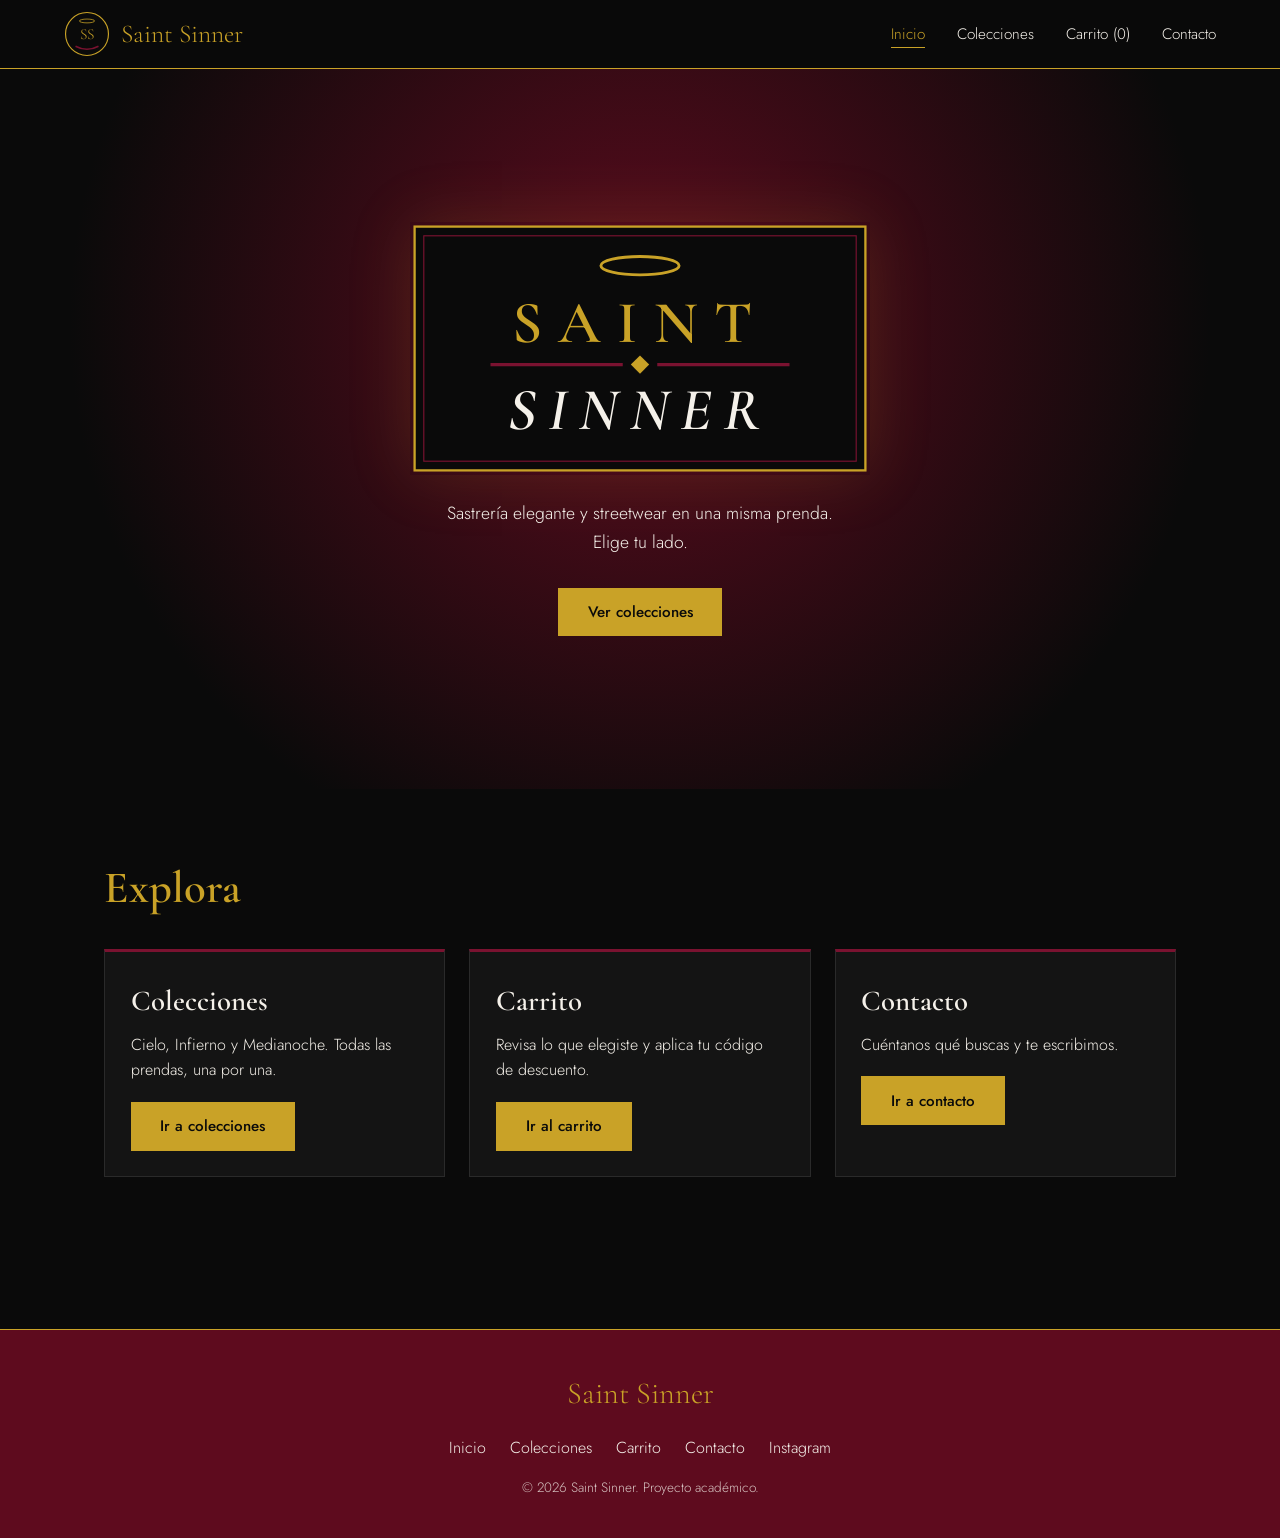
<file: index.html>
<!DOCTYPE html>
<html lang="es">
<head>
  <meta charset="UTF-8">
  <meta name="viewport" content="width=device-width, initial-scale=1.0">
  <title>Inicio | SAINT SINNER</title>
  <link rel="preconnect" href="https://fonts.googleapis.com">
  <link rel="preconnect" href="https://fonts.gstatic.com" crossorigin>
  <link href="https://fonts.googleapis.com/css2?family=Cormorant+Garamond:ital,wght@0,500;0,600;1,500&family=Jost:wght@300;400;500&display=swap" rel="stylesheet">
  <link rel="stylesheet" href="styles.css">
</head>
<body>

  <header class="encabezado">
    <a href="index.html" class="marca" aria-label="Saint Sinner, ir al inicio">
      <svg viewBox="0 0 120 120" width="46" height="46" role="img" aria-label="Logo Saint Sinner">
        <circle cx="60" cy="60" r="56" fill="#0A0A0A" stroke="#C9A227" stroke-width="3"/>
        <ellipse cx="60" cy="26" rx="20" ry="5" fill="none" stroke="#C9A227" stroke-width="2"/>
        <text x="60" y="72" text-anchor="middle" font-family="'Cormorant Garamond', Georgia, serif" font-size="40" fill="#C9A227">SS</text>
        <path d="M30 92 Q60 108 90 92" fill="none" stroke="#7A1230" stroke-width="4"/>
      </svg>
      <span>Saint Sinner</span>
    </a>
    <nav class="menu" aria-label="Navegación principal">
      <button id="btn-menu" class="btn-menu" aria-label="Abrir menú">Menú</button>
      <ul id="lista-menu">
        <li><a href="index.html" aria-current="page">Inicio</a></li>
        <li><a href="colecciones.html">Colecciones</a></li>
        <li><a href="carrito.html">Carrito (<span id="contador">0</span>)</a></li>
        <li><a href="contacto.html">Contacto</a></li>
      </ul>
    </nav>
  </header>

  <main>
    <section class="hero">
      <h1 class="hero-logo">
        <svg viewBox="0 0 400 220" role="img" aria-label="Saint Sinner">
          <rect x="4" y="4" width="392" height="212" fill="#0A0A0A" stroke="#C9A227" stroke-width="2"/>
          <rect x="12" y="12" width="376" height="196" fill="none" stroke="#7A1230" stroke-width="1"/>
          <ellipse cx="200" cy="38" rx="34" ry="8" fill="none" stroke="#C9A227" stroke-width="2.5"/>
          <text x="200" y="104" text-anchor="middle" font-family="'Cormorant Garamond', Georgia, serif" font-size="52" letter-spacing="14" fill="#C9A227">SAINT</text>
          <line x1="70" y1="124" x2="185" y2="124" stroke="#7A1230" stroke-width="3"/>
          <path d="M200 116 L208 124 L200 132 L192 124 Z" fill="#C9A227"/>
          <line x1="215" y1="124" x2="330" y2="124" stroke="#7A1230" stroke-width="3"/>
          <text x="200" y="180" text-anchor="middle" font-family="'Cormorant Garamond', Georgia, serif" font-size="52" font-style="italic" letter-spacing="10" fill="#F5F1EA">SINNER</text>
        </svg>
      </h1>
      <p class="hero-texto">Sastrería elegante y streetwear en una misma prenda. Elige tu lado.</p>
      <a href="colecciones.html" class="boton">Ver colecciones</a>
    </section>

    <section class="seccion">
      <h2>Explora</h2>
      <div class="tarjetas-inicio">
        <article class="tarjeta">
          <h3>Colecciones</h3>
          <p>Cielo, Infierno y Medianoche. Todas las prendas, una por una.</p>
          <a href="colecciones.html" class="boton">Ir a colecciones</a>
        </article>
        <article class="tarjeta">
          <h3>Carrito</h3>
          <p>Revisa lo que elegiste y aplica tu código de descuento.</p>
          <a href="carrito.html" class="boton">Ir al carrito</a>
        </article>
        <article class="tarjeta">
          <h3>Contacto</h3>
          <p>Cuéntanos qué buscas y te escribimos.</p>
          <a href="contacto.html" class="boton">Ir a contacto</a>
        </article>
      </div>
    </section>
  </main>

  <footer class="pie">
    <p class="pie-marca">Saint Sinner</p>
    <ul>
      <li><a href="index.html">Inicio</a></li>
      <li><a href="colecciones.html">Colecciones</a></li>
      <li><a href="carrito.html">Carrito</a></li>
      <li><a href="contacto.html">Contacto</a></li>
      <li><a href="https://www.instagram.com" target="_blank" rel="noopener">Instagram</a></li>
    </ul>
    <p class="pie-copy">© <span id="anio">2026</span> Saint Sinner. Proyecto académico.</p>
  </footer>

  <script src="datos.js"></script>
  
</body>
</html>
</file>
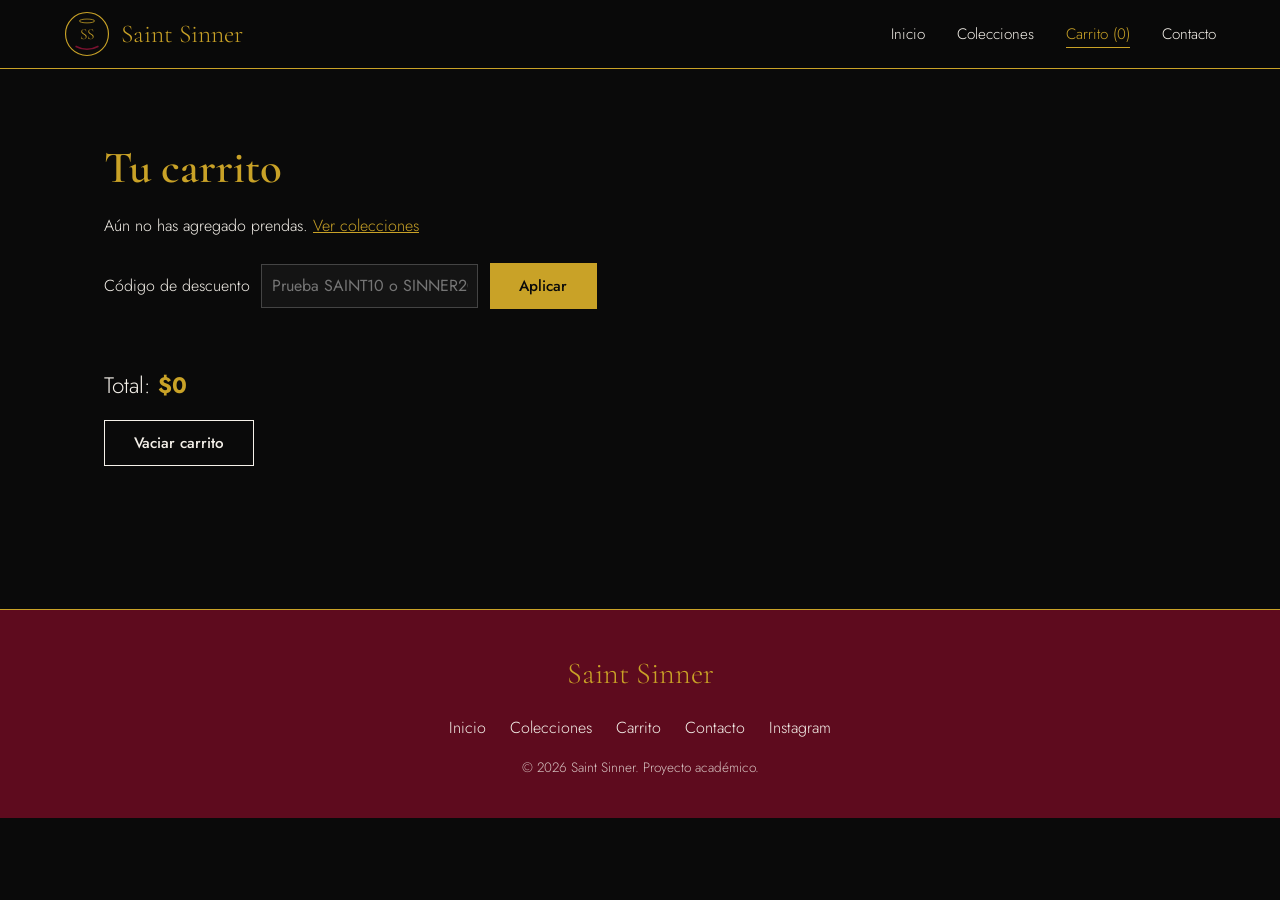
<file: carrito.html>
<!DOCTYPE html>
<html lang="es">
<head>
  <meta charset="UTF-8">
  <meta name="viewport" content="width=device-width, initial-scale=1.0">
  <title>Carrito | SAINT SINNER</title>
  <link rel="preconnect" href="https://fonts.googleapis.com">
  <link rel="preconnect" href="https://fonts.gstatic.com" crossorigin>
  <link href="https://fonts.googleapis.com/css2?family=Cormorant+Garamond:ital,wght@0,500;0,600;1,500&family=Jost:wght@300;400;500&display=swap" rel="stylesheet">
  <link rel="stylesheet" href="styles.css">
</head>
<body>

  <header class="encabezado">
    <a href="index.html" class="marca" aria-label="Saint Sinner, ir al inicio">
      <svg viewBox="0 0 120 120" width="46" height="46" role="img" aria-label="Logo Saint Sinner">
        <circle cx="60" cy="60" r="56" fill="#0A0A0A" stroke="#C9A227" stroke-width="3"/>
        <ellipse cx="60" cy="26" rx="20" ry="5" fill="none" stroke="#C9A227" stroke-width="2"/>
        <text x="60" y="72" text-anchor="middle" font-family="'Cormorant Garamond', Georgia, serif" font-size="40" fill="#C9A227">SS</text>
        <path d="M30 92 Q60 108 90 92" fill="none" stroke="#7A1230" stroke-width="4"/>
      </svg>
      <span>Saint Sinner</span>
    </a>
    <nav class="menu" aria-label="Navegación principal">
      <button id="btn-menu" class="btn-menu" aria-label="Abrir menú">Menú</button>
      <ul id="lista-menu">
        <li><a href="index.html">Inicio</a></li>
        <li><a href="colecciones.html">Colecciones</a></li>
        <li><a href="carrito.html" aria-current="page">Carrito (<span id="contador">0</span>)</a></li>
        <li><a href="contacto.html">Contacto</a></li>
      </ul>
    </nav>
  </header>

  <main>
    <section class="seccion">
      <h1>Tu carrito</h1>
      <ul id="lista-carrito" class="lista-carrito"></ul>
      <p id="msg-vacio">Aún no has agregado prendas. <a href="colecciones.html" class="enlace">Ver colecciones</a></p>

      <div class="cupon">
        <label for="codigo">Código de descuento</label>
        <input type="text" id="codigo" placeholder="Prueba SAINT10 o SINNER20">
        <button id="btn-cupon" class="boton">Aplicar</button>
      </div>
      <p id="msg-cupon" class="mensaje"></p>

      <p class="total">Total: <strong id="total">$0</strong></p>
      <button id="btn-vaciar" class="boton boton-claro">Vaciar carrito</button>
    </section>
  </main>

  <footer class="pie">
    <p class="pie-marca">Saint Sinner</p>
    <ul>
      <li><a href="index.html">Inicio</a></li>
      <li><a href="colecciones.html">Colecciones</a></li>
      <li><a href="carrito.html">Carrito</a></li>
      <li><a href="contacto.html">Contacto</a></li>
      <li><a href="https://www.instagram.com" target="_blank" rel="noopener">Instagram</a></li>
    </ul>
    <p class="pie-copy">© <span id="anio">2026</span> Saint Sinner. Proyecto académico.</p>
  </footer>

  <script src="datos.js"></script>
  <script src="carrito.js"></script>
</body>
</html>
</file>
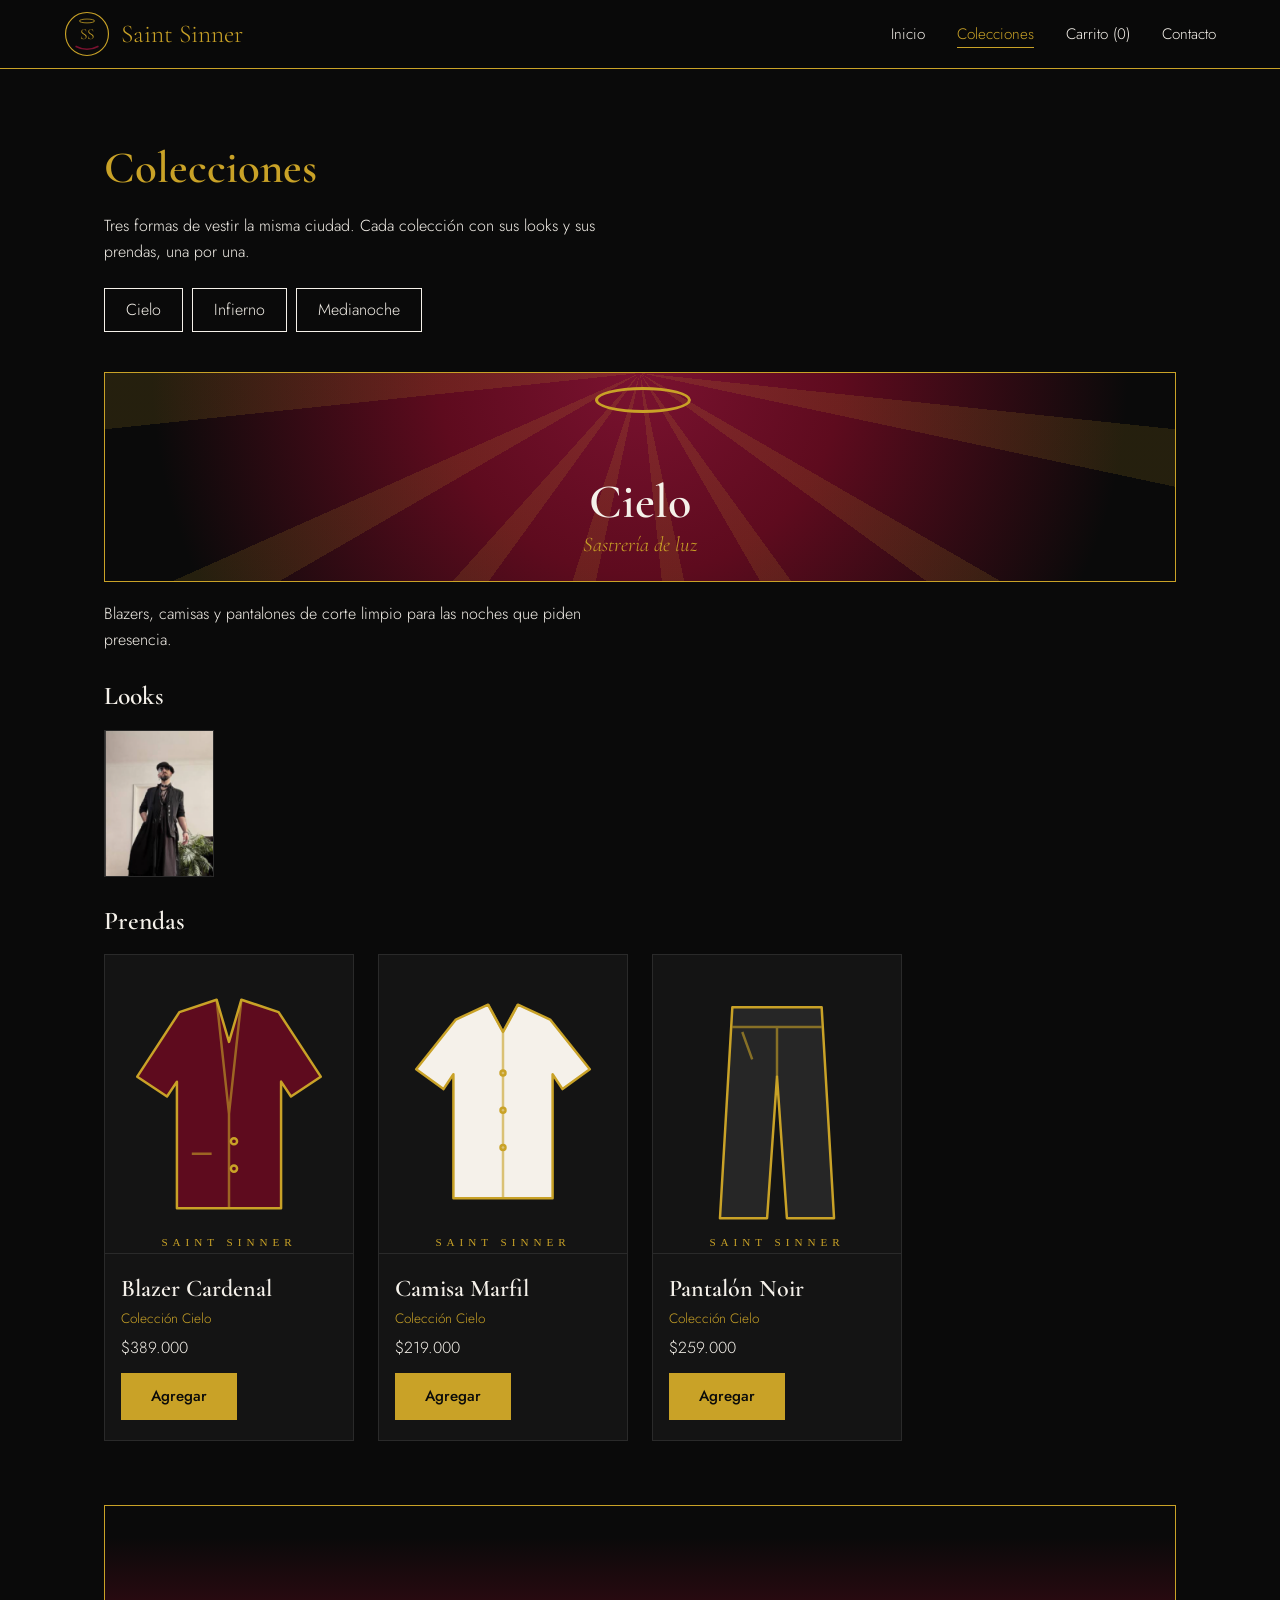
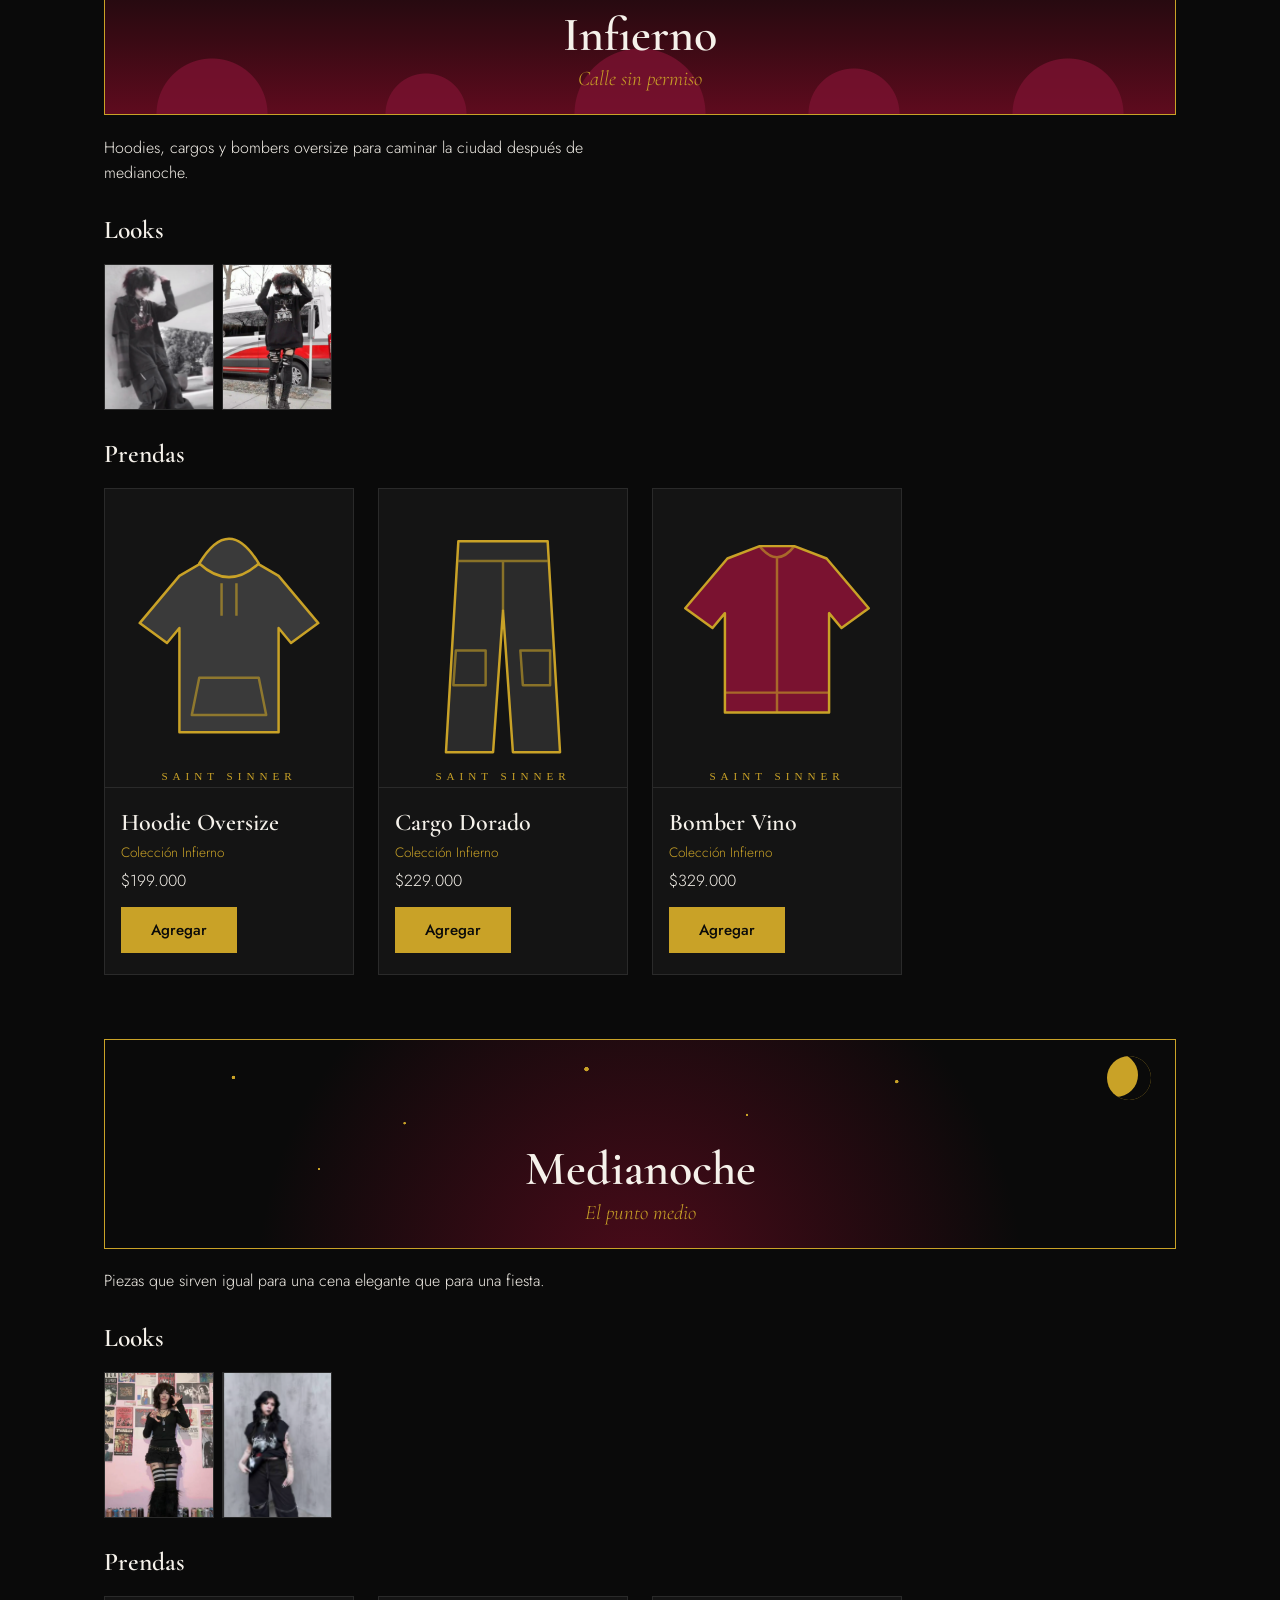
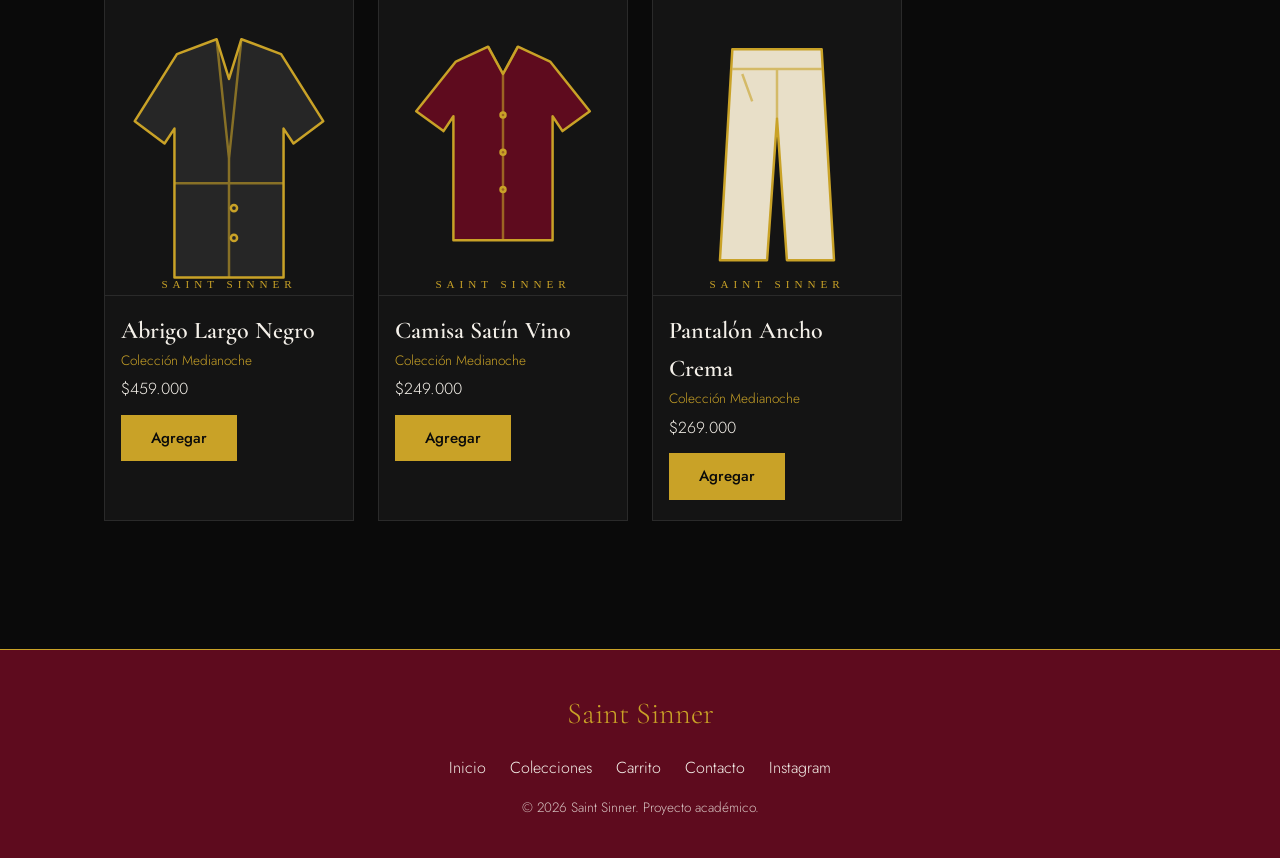
<file: colecciones.html>
<!DOCTYPE html>
<html lang="es">
<head>
  <meta charset="UTF-8">
  <meta name="viewport" content="width=device-width, initial-scale=1.0">
  <title>Colecciones | SAINT SINNER</title>
  <link rel="preconnect" href="https://fonts.googleapis.com">
  <link rel="preconnect" href="https://fonts.gstatic.com" crossorigin>
  <link href="https://fonts.googleapis.com/css2?family=Cormorant+Garamond:ital,wght@0,500;0,600;1,500&family=Jost:wght@300;400;500&display=swap" rel="stylesheet">
  <link rel="stylesheet" href="styles.css">
</head>
<body>

  <header class="encabezado">
    <a href="index.html" class="marca" aria-label="Saint Sinner, ir al inicio">
      <svg viewBox="0 0 120 120" width="46" height="46" role="img" aria-label="Logo Saint Sinner">
        <circle cx="60" cy="60" r="56" fill="#0A0A0A" stroke="#C9A227" stroke-width="3"/>
        <ellipse cx="60" cy="26" rx="20" ry="5" fill="none" stroke="#C9A227" stroke-width="2"/>
        <text x="60" y="72" text-anchor="middle" font-family="'Cormorant Garamond', Georgia, serif" font-size="40" fill="#C9A227">SS</text>
        <path d="M30 92 Q60 108 90 92" fill="none" stroke="#7A1230" stroke-width="4"/>
      </svg>
      <span>Saint Sinner</span>
    </a>
    <nav class="menu" aria-label="Navegación principal">
      <button id="btn-menu" class="btn-menu" aria-label="Abrir menú">Menú</button>
      <ul id="lista-menu">
        <li><a href="index.html">Inicio</a></li>
        <li><a href="colecciones.html" aria-current="page">Colecciones</a></li>
        <li><a href="carrito.html">Carrito (<span id="contador">0</span>)</a></li>
        <li><a href="contacto.html">Contacto</a></li>
      </ul>
    </nav>
  </header>

  <main>
    <section class="seccion">
      <h1>Colecciones</h1>
      <p class="intro">Tres formas de vestir la misma ciudad. Cada colección con sus looks y sus prendas, una por una.</p>
      <nav class="subnav" aria-label="Ir a una colección">
        <a href="#cielo">Cielo</a>
        <a href="#infierno">Infierno</a>
        <a href="#medianoche">Medianoche</a>
      </nav>
      <div id="lista-colecciones"></div>
    </section>
  </main>

  <footer class="pie">
    <p class="pie-marca">Saint Sinner</p>
    <ul>
      <li><a href="index.html">Inicio</a></li>
      <li><a href="colecciones.html">Colecciones</a></li>
      <li><a href="carrito.html">Carrito</a></li>
      <li><a href="contacto.html">Contacto</a></li>
      <li><a href="https://www.instagram.com" target="_blank" rel="noopener">Instagram</a></li>
    </ul>
    <p class="pie-copy">© <span id="anio">2026</span> Saint Sinner. Proyecto académico.</p>
  </footer>

  <script src="datos.js"></script>
  <script src="colecciones.js"></script>
</body>
</html>
</file>
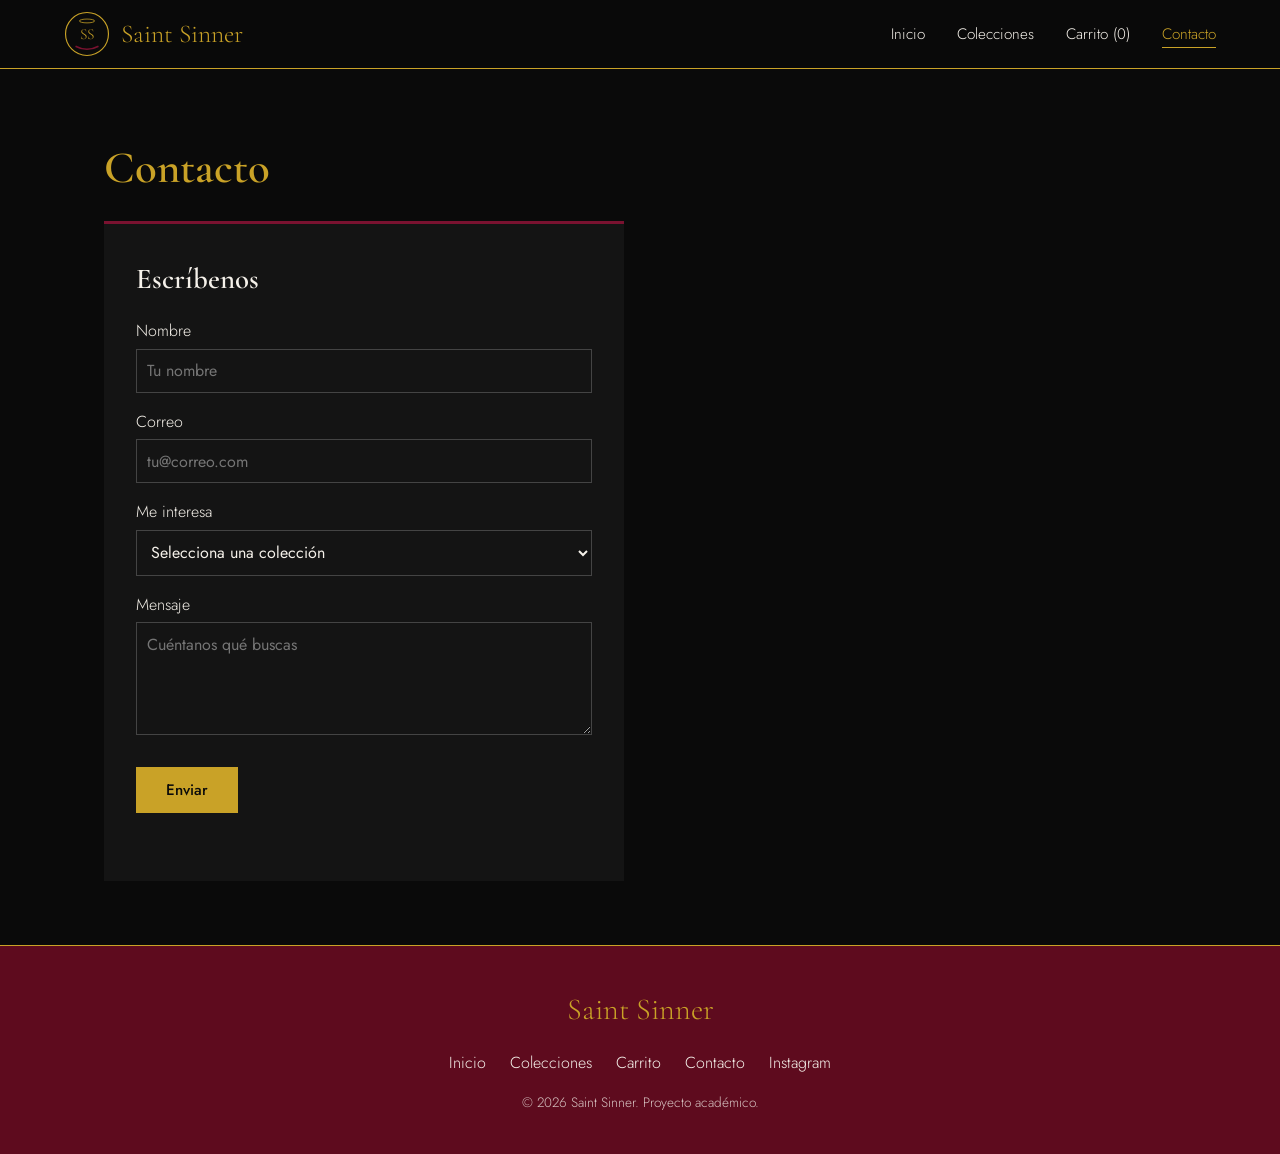
<file: contacto.html>
<!DOCTYPE html>
<html lang="es">
<head>
  <meta charset="UTF-8">
  <meta name="viewport" content="width=device-width, initial-scale=1.0">
  <title>Contacto | SAINT SINNER</title>
  <link rel="preconnect" href="https://fonts.googleapis.com">
  <link rel="preconnect" href="https://fonts.gstatic.com" crossorigin>
  <link href="https://fonts.googleapis.com/css2?family=Cormorant+Garamond:ital,wght@0,500;0,600;1,500&family=Jost:wght@300;400;500&display=swap" rel="stylesheet">
  <link rel="stylesheet" href="styles.css">
</head>
<body>

  <header class="encabezado">
    <a href="index.html" class="marca" aria-label="Saint Sinner, ir al inicio">
      <svg viewBox="0 0 120 120" width="46" height="46" role="img" aria-label="Logo Saint Sinner">
        <circle cx="60" cy="60" r="56" fill="#0A0A0A" stroke="#C9A227" stroke-width="3"/>
        <ellipse cx="60" cy="26" rx="20" ry="5" fill="none" stroke="#C9A227" stroke-width="2"/>
        <text x="60" y="72" text-anchor="middle" font-family="'Cormorant Garamond', Georgia, serif" font-size="40" fill="#C9A227">SS</text>
        <path d="M30 92 Q60 108 90 92" fill="none" stroke="#7A1230" stroke-width="4"/>
      </svg>
      <span>Saint Sinner</span>
    </a>
    <nav class="menu" aria-label="Navegación principal">
      <button id="btn-menu" class="btn-menu" aria-label="Abrir menú">Menú</button>
      <ul id="lista-menu">
        <li><a href="index.html">Inicio</a></li>
        <li><a href="colecciones.html">Colecciones</a></li>
        <li><a href="carrito.html">Carrito (<span id="contador">0</span>)</a></li>
        <li><a href="contacto.html" aria-current="page">Contacto</a></li>
      </ul>
    </nav>
  </header>

  <main>
    <section class="seccion">
      <h1>Contacto</h1>
      <article class="tarjeta-form">
        <h2>Escríbenos</h2>
        <form id="form-contacto" novalidate>
          <label for="nombre">Nombre</label>
          <input type="text" id="nombre" placeholder="Tu nombre">

          <label for="correo">Correo</label>
          <input type="email" id="correo" placeholder="tu@correo.com">

          <label for="interes">Me interesa</label>
          <select id="interes">
            <option value="">Selecciona una colección</option>
            <option value="cielo">Cielo (elegante)</option>
            <option value="infierno">Infierno (streetwear)</option>
            <option value="medianoche">Medianoche (mezcla)</option>
          </select>

          <label for="mensaje">Mensaje</label>
          <textarea id="mensaje" rows="4" placeholder="Cuéntanos qué buscas"></textarea>

          <button type="submit" class="boton">Enviar</button>
          <p id="msg-form" class="mensaje"></p>
        </form>
      </article>
    </section>
  </main>

  <footer class="pie">
    <p class="pie-marca">Saint Sinner</p>
    <ul>
      <li><a href="index.html">Inicio</a></li>
      <li><a href="colecciones.html">Colecciones</a></li>
      <li><a href="carrito.html">Carrito</a></li>
      <li><a href="contacto.html">Contacto</a></li>
      <li><a href="https://www.instagram.com" target="_blank" rel="noopener">Instagram</a></li>
    </ul>
    <p class="pie-copy">© <span id="anio">2026</span> Saint Sinner. Proyecto académico.</p>
  </footer>

  <script src="datos.js"></script>
  <script src="contacto.js"></script>
</body>
</html>
</file>
<file: styles.css>
/* ===== SAINT SINNER · estilos (todas las páginas) ===== */
:root {
  --vino: #5E0B1E;
  --vino-claro: #7A1230;
  --negro: #0A0A0A;
  --gris: #141414;
  --blanco: #F5F1EA;
  --dorado: #C9A227;
  --fuente-titulo: "Cormorant Garamond", Georgia, serif;
  --fuente-texto: "Jost", Arial, sans-serif;
}

* { box-sizing: border-box; margin: 0; padding: 0; }
html { scroll-behavior: smooth; scroll-padding-top: 5rem; }

body {
  background: var(--negro);
  color: var(--blanco);
  font-family: var(--fuente-texto);
  font-weight: 300;
  line-height: 1.6;
}

a { color: inherit; text-decoration: none; }
ul { list-style: none; }
img, svg { max-width: 100%; display: block; }
h1, h2, h3, h4 { font-family: var(--fuente-titulo); font-weight: 600; }
:focus-visible { outline: 2px solid var(--dorado); outline-offset: 3px; }

/* ----- Encabezado y menú ----- */
.encabezado {
  position: sticky; top: 0; z-index: 10;
  display: flex; justify-content: space-between; align-items: center;
  padding: 0.7rem 5%;
  background: rgba(10, 10, 10, 0.96);
  border-bottom: 1px solid var(--dorado);
}
.marca { display: flex; align-items: center; gap: 0.7rem; font-family: var(--fuente-titulo); font-size: 1.6rem; color: var(--dorado); }
.menu ul { display: flex; gap: 2rem; }
.menu a { font-size: 0.95rem; padding-bottom: 2px; border-bottom: 1px solid transparent; transition: color 0.2s, border-color 0.2s; }
.menu a:hover, .menu a[aria-current="page"] { color: var(--dorado); border-color: var(--dorado); }
.btn-menu { display: none; background: none; border: 1px solid var(--dorado); color: var(--dorado); padding: 0.4rem 0.9rem; font-family: inherit; cursor: pointer; }

/* ----- Botones ----- */
.boton {
  display: inline-block; cursor: pointer;
  background: var(--dorado); color: var(--negro);
  border: 1px solid var(--dorado);
  padding: 0.7rem 1.8rem; font-family: var(--fuente-texto); font-size: 0.95rem; font-weight: 500;
  transition: background 0.2s, color 0.2s;
}
.boton:hover { background: transparent; color: var(--dorado); }
.boton-claro { background: transparent; color: var(--blanco); border-color: var(--blanco); margin-top: 1rem; }
.boton-claro:hover { background: var(--blanco); color: var(--negro); }
.enlace { color: var(--dorado); text-decoration: underline; }

/* ----- Secciones ----- */
.seccion { padding: 4rem 5%; max-width: 1200px; margin: 0 auto; min-height: 60vh; }
.seccion h1, .seccion h2 { font-size: 2.8rem; color: var(--dorado); margin-bottom: 0.5rem; }
.intro { margin-bottom: 1.5rem; max-width: 55ch; }

/* ----- Inicio ----- */
.hero {
  min-height: 80vh;
  display: flex; flex-direction: column; justify-content: center; align-items: center;
  text-align: center; padding: 4rem 5%;
  background: radial-gradient(circle at 50% 35%, var(--vino) 0%, var(--negro) 72%);
}
.hero-logo svg { width: min(460px, 88vw); height: auto; margin-bottom: 1.5rem; box-shadow: 0 0 60px rgba(201, 162, 39, 0.15); }
.hero-texto { max-width: 42ch; margin-bottom: 2rem; font-size: 1.1rem; }

.tarjetas-inicio { display: grid; grid-template-columns: repeat(auto-fit, minmax(260px, 1fr)); gap: 1.5rem; margin-top: 1.5rem; }
.tarjeta { background: var(--gris); border: 1px solid #2a2a2a; border-top: 3px solid var(--vino-claro); padding: 1.6rem; }
.tarjeta h3 { font-size: 1.8rem; margin-bottom: 0.5rem; }
.tarjeta p { margin-bottom: 1.2rem; }

/* ----- Colecciones ----- */
.subnav { display: flex; flex-wrap: wrap; gap: 0.6rem; margin-bottom: 2.5rem; }
.subnav a { border: 1px solid var(--blanco); padding: 0.5rem 1.3rem; transition: background 0.2s; }
.subnav a:hover { background: var(--vino); border-color: var(--dorado); color: var(--dorado); }

.coleccion { margin-bottom: 4rem; }
.coleccion .texto { margin: 1.2rem 0; max-width: 60ch; }
.subtitulo { font-size: 1.6rem; margin: 1.5rem 0 0.8rem; }

/* Portadas hechas con CSS */
.portada {
  position: relative; overflow: hidden;
  height: 210px;
  display: flex; align-items: flex-end; justify-content: center;
  border: 1px solid var(--dorado);
}
.portada::before, .portada::after { content: ""; position: absolute; }
.portada-texto { position: relative; z-index: 1; text-align: center; padding-bottom: 1.2rem; }
.portada-texto h2 { font-size: 3rem; line-height: 1.1; margin: 0; color: var(--blanco); }
.portada-texto .lema { color: var(--dorado); font-style: italic; font-family: var(--fuente-titulo); font-size: 1.3rem; }

/* Cielo: rayos de luz y aureola */
.portada.cielo {
  background:
    repeating-conic-gradient(from 0deg at 50% 0%, rgba(201, 162, 39, 0.14) 0deg 6deg, transparent 6deg 24deg),
    radial-gradient(circle at 50% 0%, #7A1230 0%, #5E0B1E 35%, #0A0A0A 85%);
}
.portada.cielo::before {
  top: 14px; left: 50%; width: 90px; height: 20px; margin-left: -45px;
  border: 3px solid var(--dorado); border-radius: 50%;
}

/* Infierno: llamas vino tinto */
.portada.infierno { background: linear-gradient(to top, #5E0B1E 0%, #3A0A14 35%, #0A0A0A 85%); }
.portada.infierno::before {
  left: 0; right: 0; bottom: 0; height: 100px; opacity: 0.8;
  background:
    radial-gradient(circle at 10% 100%, #7A1230 0 55px, transparent 56px),
    radial-gradient(circle at 30% 100%, #7A1230 0 40px, transparent 41px),
    radial-gradient(circle at 50% 100%, #7A1230 0 65px, transparent 66px),
    radial-gradient(circle at 70% 100%, #7A1230 0 45px, transparent 46px),
    radial-gradient(circle at 90% 100%, #7A1230 0 55px, transparent 56px);
}

/* Medianoche: luna dorada y estrellas */
.portada.medianoche { background: radial-gradient(circle at 50% 120%, rgba(94, 11, 30, 0.8), transparent 65%), #0A0A0A; }
.portada.medianoche::before {
  top: 16px; right: 24px; width: 44px; height: 44px; border-radius: 50%;
  background: var(--dorado); box-shadow: inset -13px -3px 0 0 #0A0A0A;
}
.portada.medianoche::after {
  inset: 0;
  background:
    radial-gradient(circle at 12% 18%, var(--dorado) 0 1.5px, transparent 2px),
    radial-gradient(circle at 28% 40%, var(--dorado) 0 1px, transparent 1.5px),
    radial-gradient(circle at 45% 14%, var(--dorado) 0 2px, transparent 2.5px),
    radial-gradient(circle at 60% 36%, var(--dorado) 0 1px, transparent 1.5px),
    radial-gradient(circle at 74% 20%, var(--dorado) 0 1.5px, transparent 2px),
    radial-gradient(circle at 20% 62%, var(--dorado) 0 1px, transparent 1.5px);
}

/* Fotos (looks) cargadas desde el CSS */
.looks { display: grid; grid-template-columns: repeat(auto-fill, 110px); gap: 0.5rem; }
.look {
  aspect-ratio: 3 / 4;
  background-size: cover; background-position: center top; background-repeat: no-repeat;
  border: 1px solid #2a2a2a; transition: border-color 0.2s;
}
.look:hover { border-color: var(--dorado); }
.look-1 { background-image: url("img/look-1.png"); }
.look-2 { background-image: url("img/look-2.png"); }
.look-3 { background-image: url("img/look-3.png"); }
.look-4 { background-image: url("img/look-4.png"); }
.look-5 { background-image: url("img/look-5.png"); }

/* Prendas, una por una */
.grid { display: grid; grid-template-columns: repeat(auto-fill, minmax(240px, 1fr)); gap: 1.5rem; }
.prenda { background: var(--gris); border: 1px solid #2a2a2a; padding-bottom: 1.3rem; }
.prenda img { width: 100%; border-bottom: 1px solid #2a2a2a; }
.prenda h4 { font-size: 1.5rem; padding: 1rem 1rem 0; }
.prenda .etiqueta { padding: 0 1rem; color: var(--dorado); font-size: 0.85rem; }
.prenda .precio { padding: 0.3rem 1rem 0.8rem; }
.prenda .boton { margin: 0 1rem; }

/* ----- Carrito ----- */
.lista-carrito li { display: flex; align-items: center; gap: 1rem; padding: 0.8rem 0; border-bottom: 1px solid #333; }
.lista-carrito img { width: 56px; border: 1px solid #2a2a2a; }
.lista-carrito .dato { flex-grow: 1; }
.btn-quitar { background: none; border: none; color: var(--dorado); cursor: pointer; font-family: inherit; text-decoration: underline; }
.cupon { display: flex; flex-wrap: wrap; align-items: center; gap: 0.7rem; margin-top: 1.5rem; }
.total { font-size: 1.4rem; margin-top: 1.5rem; }
.total strong { color: var(--dorado); }

select, input, textarea {
  background: var(--gris); color: var(--blanco);
  border: 1px solid #444; padding: 0.6rem; font-family: inherit; font-size: 1rem;
}

/* ----- Mensajes y aviso ----- */
.mensaje { margin-top: 0.7rem; min-height: 1.5rem; }
.mensaje.ok { color: var(--dorado); }
.mensaje.error { color: #ff8a8a; }
.aviso {
  position: fixed; bottom: 1.5rem; left: 50%; transform: translate(-50%, 20px);
  background: var(--dorado); color: var(--negro); padding: 0.7rem 1.5rem;
  opacity: 0; pointer-events: none; transition: opacity 0.25s, transform 0.25s; z-index: 20;
}
.aviso.visible { opacity: 1; transform: translate(-50%, 0); }

/* ----- Formulario ----- */
.tarjeta-form { max-width: 520px; background: var(--gris); border-top: 3px solid var(--vino-claro); padding: 2rem; margin-top: 1rem; }
.tarjeta-form h2 { font-size: 1.8rem; color: var(--blanco); margin-bottom: 1rem; }
.tarjeta-form label { display: block; margin: 1rem 0 0.3rem; }
.tarjeta-form input, .tarjeta-form select, .tarjeta-form textarea { width: 100%; }
.tarjeta-form .boton { margin-top: 1.5rem; }

/* ----- Pie de página ----- */
.pie { background: var(--vino); text-align: center; padding: 2.5rem 5%; border-top: 1px solid var(--dorado); }
.pie-marca { font-family: var(--fuente-titulo); font-size: 1.9rem; color: var(--dorado); }
.pie ul { display: flex; justify-content: center; flex-wrap: wrap; gap: 1.5rem; margin: 1rem 0; }
.pie a:hover { color: var(--dorado); }
.pie-copy { font-size: 0.85rem; opacity: 0.8; }

/* ----- Responsive ----- */
@media (max-width: 760px) {
  .btn-menu { display: block; }
  .menu ul { display: none; flex-direction: column; gap: 0.8rem; position: absolute; top: 100%; left: 0; right: 0; background: var(--negro); padding: 1rem 5%; border-bottom: 1px solid var(--dorado); }
  .menu ul.abierto { display: flex; }
}
@media (prefers-reduced-motion: reduce) {
  html { scroll-behavior: auto; }
  .aviso { transition: none; }
}
</file>
